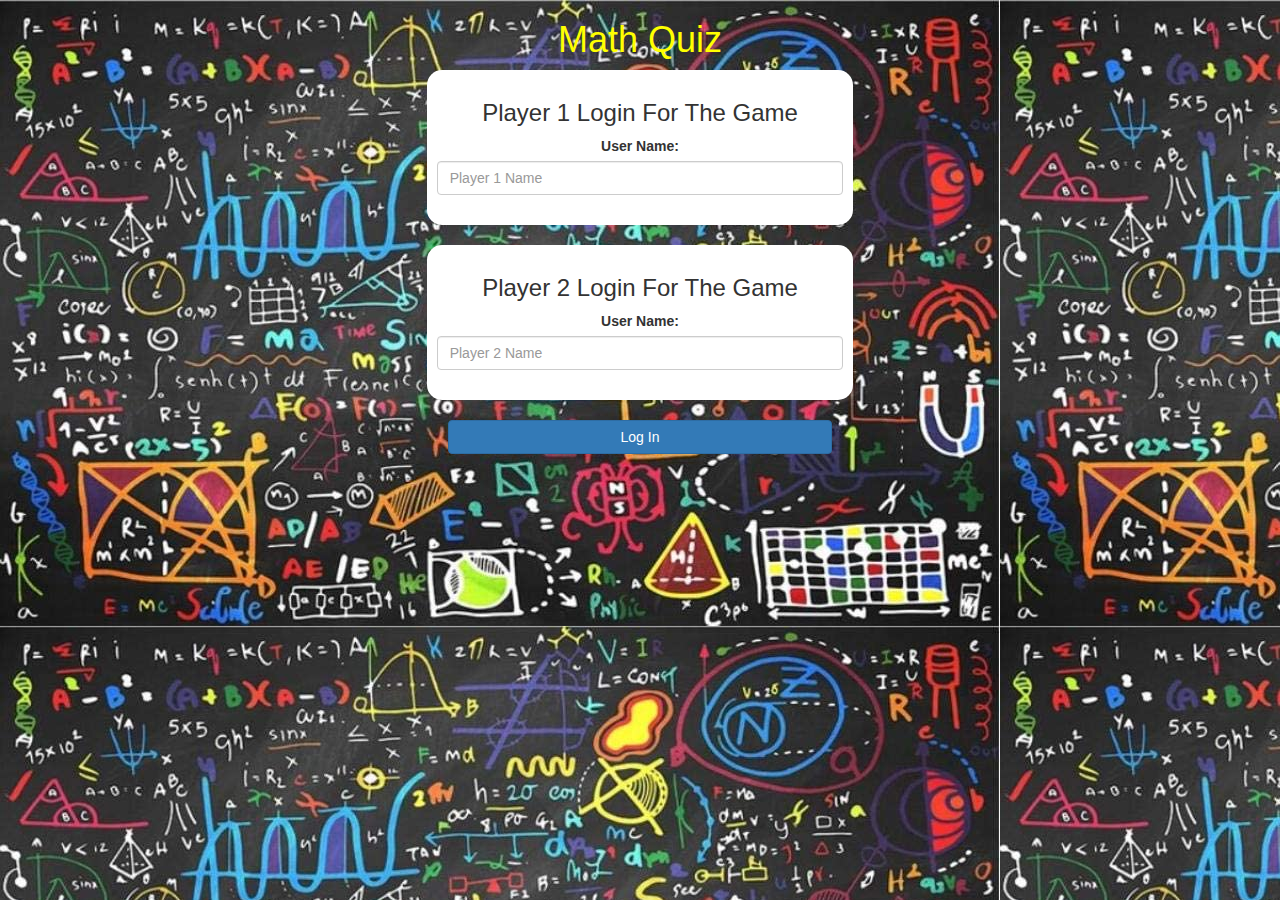
<file: index.html>
<!DOCTYPE html>
<html>
<head>
	<title>Project 90</title>

<meta name="viewport" content="width=device-width, initial-scale=1">
<link rel="stylesheet" href="https://maxcdn.bootstrapcdn.com/bootstrap/3.4.0/css/bootstrap.min.css">
<script src="https://ajax.googleapis.com/ajax/libs/jquery/3.4.1/jquery.min.js"></script>
<script src="https://maxcdn.bootstrapcdn.com/bootstrap/3.4.0/js/bootstrap.min.js"></script>

<link rel="stylesheet" type="text/css" href="game.css">

<script src="game_login.js"></script>
</head>
<body>
	<center>
	<h1>Math Quiz</h1>
	<div class="col-lg-4 col-sm-8 col-xs-11 login_div1">
		<h3>Player 1 Login For The Game</h3>
		<label>User Name:</label>
		<input type="text" id="player1_name_input" class="form-control" placeholder="Player 1 Name">
		<br>
	</div>
	<br>
	<div class="col-lg-4 col-sm-8 col-xs-11 login_div2">
		<h3>Player 2 Login For The Game</h3>
		<label>User Name:</label>
		<input type="text" id="player2_name_input" class="form-control" placeholder="Player 2 Name">
		<br>
	</div>
	<br>
	<button style="width:30%" class="btn btn-primary" onclick="addUser();">Log In</button>
</center>
</body>

</html>
</file>
<file: game.css>
body
{
	background-image: url("71726tlwvUL._AC_SL1000_.jpg");
}

	.login_div1 , .login_div2
	{
		background: white;
		padding: 10px;
		float: none;
		border-radius: 15px;
	}


#player1_name , #player2_name
{
	display: inline-block;
	margin-left: 20px;
}
#word
{
	width: 60%;
}
#word_display
{
	letter-spacing: 5px;
}
#output
{
background: white;
border-radius: 10px;
border-top: 10px solid #AA4465;
padding: 10px;
float: none;
text-align: left;
}
h1{
	color: yellow;
}
</file>
